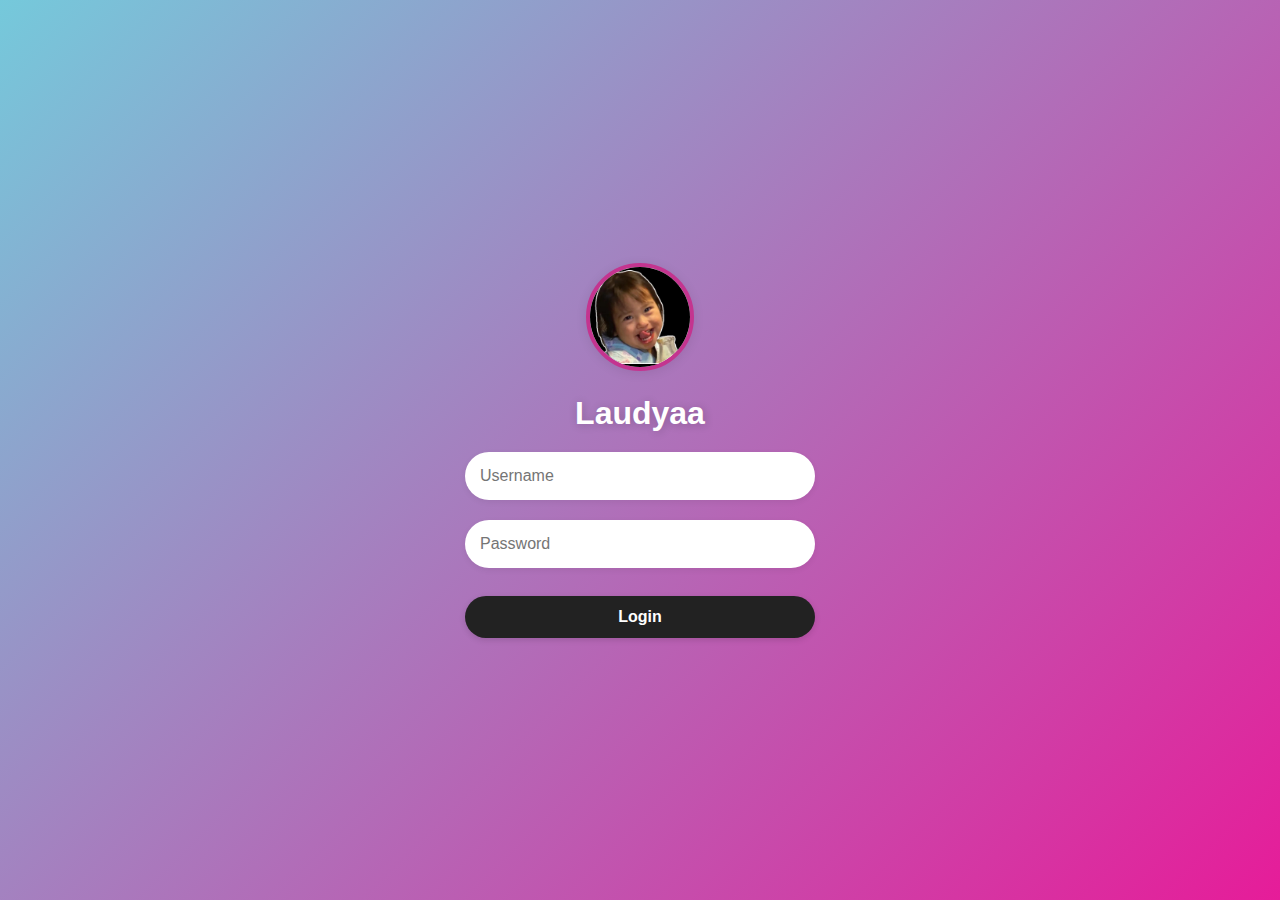
<file: index.html>
<!DOCTYPE html>
<html lang="id">
<head>
  <meta charset="UTF-8">
  <meta name="viewport" content="width=device-width,initial-scale=1.0">
  <title>Halaman Login</title>
  <link rel="stylesheet" href="style.css">
</head>
<body>
  <div class="login-bg">
    <div class="profile-pic">
      <img src="pp.jpeg" alt="Foto Profil">
    </div>
    <h2 class="profile-name">Laudyaa</h2>
    <form class="login-form" id="loginForm" autocomplete="off">
      <input type="text" placeholder="Username" name="username" id="username" required>
      <input type="password" placeholder="Password" name="password" id="password" required>
      <button type="submit">Login</button>
      <div id="error-msg" style="color:red; margin-top:8px; display:none;">Username atau password salah!</div>
    </form>
   
  </div>
  <script>
    
    const allowedUser = "Laudya";   
    const allowedPass = "1234";  

    document.getElementById('loginForm').addEventListener('submit', function(e) {
      e.preventDefault();
      let u = document.getElementById('username').value;
      let p = document.getElementById('password').value;
      if(u === allowedUser && p === allowedPass){
        window.location.href = "dashboard.html";
      } else {
        document.getElementById('error-msg').style.display = "block";
      }
    });
  </script>
</body>
</html>
</file>
<file: style.css>
body {
  margin: 0;
  padding: 0;
  font-family: 'Segoe UI', Arial, sans-serif;
}
.login-bg {
  width: 100vw;
  height: 100vh;
  background: linear-gradient(135deg, #75c9db 0%, #e61c99 100%);
  display: flex;
  flex-direction: column;
  align-items: center;
  justify-content: center;
}
.profile-pic img {
  width: 100px;
  height: 100px;
  border-radius: 50%;
  object-fit: cover;
  background: #fff;
  box-shadow: 0 2px 12px rgba(0,0,0,0.09);
}
.profile-name {
  color: #fff;
  margin-top: 20px;
  margin-bottom: 20px;
  font-size: 2em;
  text-shadow: 1px 1px 10px #0003;
  font-weight: 600;
}
.login-form {
  width: 350px;
  display: flex;
  flex-direction: column;
  gap: 16px;
}
.login-form input {
  padding: 15px;
  border: none;
  border-radius: 25px;
  margin-bottom: 4px;
  background: #fff;
  font-size: 1em;
  box-shadow: 0 2px 6px #0001;
}
.login-form button {
  padding: 12px;
  border: none;
  border-radius: 25px;
  background: #222;
  color: #fff;
  font-size: 1em;
  cursor: pointer;
  margin-top: 8px;
  font-weight: bold;
  box-shadow: 0 2px 6px #0002;
  transition: background 0.2s;
}
.login-form button:hover {
  background: #444;
}
.forgot-link {
  display: block;
  margin-top: 16px;
  color: #fff;
  text-align: center;
  text-decoration: underline;
  opacity: 0.8;
  font-size: 1em;
}

.profile-pic img {
  width: 100px;
  height: 100px;
  border-radius: 50%;
  object-fit: cover;
  background: #fff;
  box-shadow: 0 2px 12px rgba(0,0,0,0.09);
  border: 4px solid #c4348f;    
}
</file>
